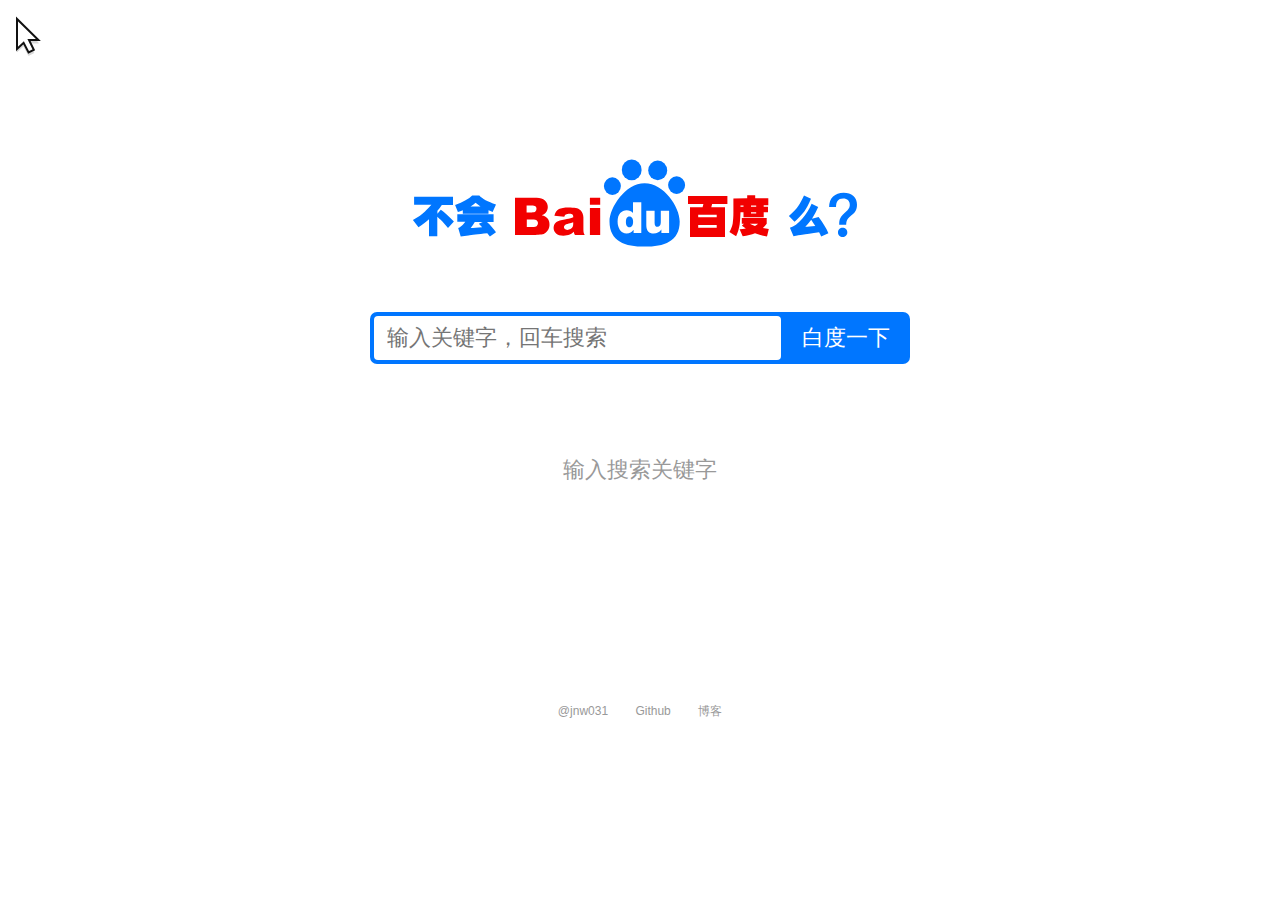
<file: index.html>
<!DOCTYPE html><meta charset=UTF-8><link rel="shortcu icon" href="./favicon.ico" type="image/x-icon" /><title>白度一下，你就知道</title><meta name=viewport content="width=600,user-scalable=no"><meta name=keywords content=不会百度么,你不会百度么,不会自己找嘛,到底咋整啊,大佬帮帮我啊,你到底会不会啊><meta name=referrer content=no-referrer><style>body,html{background:#fff}button,html,input{font:200 1em 微软雅黑,sans-serif}h1{background:url(./img/logo.svg) no-repeat;width:500px;height:120px;font-size:48px;line-height:120px;font-weight:600;text-align:center;margin:3em auto 1em;color:transparent;position:relative}h1:after{content:'';position:absolute;left:0;height:120px;width:280px;border-left:110px solid #fff;border-right:110px solid #fff;opacity:0;animation:in 2s ease}@keyframes in{50%,from{opacity:1}to{opacity:0}}form{background:#0076ff;border-radius:7px;position:relative;width:540px;margin:0 auto}form input{-webkit-appearance:none;border:0;margin:4px;font-size:22px;line-height:30px;padding:7px 13px;vertical-align:top;border-radius:4px;width:407px}form input:focus{outline:0}form input::-webkit-search-decoration{display:none}form button{position:absolute;right:0;font-size:22px;line-height:52px;margin:0;padding:0 20px;border:0;background:0 0;color:#fff;vertical-align:top;cursor:pointer}#提示文字{font-size:1.4em;text-align:center;color:#999;padding:3em 0 5em}#鼠标{background:url(./img/mouse.svg) no-repeat;width:30px;height:40px;position:absolute;top:1em;left:1em;z-index:0;pointer-events:none;transition:top 1s ease,left 1s ease}#鼠标 b{content:'';position:absolute;top:-25px;left:-25px;z-index:-1;border-radius:9em;box-shadow:0 0 0 7px rgba(0,0,0,.4);width:50px;height:50px;opacity:0}#鼠标.左键点击 b{animation:scale 1s ease}@keyframes scale{from{transform:scale(0);opacity:1}5%{opacity:1}to{transform:scale(3);opacity:0}}#{display:block;margin:0 auto;background:0 0;color:#369;border:0;cursor:pointer}#{background:#f8f8f8;padding:1em;margin:2em auto;max-width:600px;border-radius:4px;transition:opacity .5s ease}#输出结果:empty{opacity:0}#输出结果 h3,#输出结果 p{margin:0}#输出结果 h3{padding-bottom:10px}#输出结果 a{color:#0076ff;font-size:12px;display:inline-block;max-width:500px;white-space:nowrap;overflow:hidden;text-overflow:ellipsis}footer{padding:7em 0 4em;font-size:12px;text-align:center}footer a{display:inline-block;margin:0 1em;color:#999;text-decoration:none}</style><base target=_blank><h1>白度一下，你就知道</h1><form id=搜索框><input name=text type=search placeholder=输入关键字，回车搜索 autocomplete=off> <button>白度一下</button></form><p id=提示文字>输入搜索关键字<div id=鼠标><b></b></div><script>!function(){for(var t,n=encodeURIComponent,o=location.search.substr(1).split("&"),e=o.length,i={};e--;)t=o[e].split("="),i[t.shift()]=decodeURIComponent(t.join("="));i.ss;var s,c=function(t,n,o){var e=-1,i=function(){e++,item=t[e],item?n.call(e,item,i):o&&o()};i()},a=function(t,n){鼠标.style.cssText="top:"+t+"px;left:"+n+"px;"},f=function(t){提示文字.innerHTML=t},u=function(t,n){s=setTimeout(t,n)},r=搜索框.text,l=function(t){clearTimeout(s),r.value="",r.blur(),history.pushState({},t,location.pathname+"?s="+n(t)),a(搜索框.offsetTop+25,搜索框.offsetLeft+搜索框.offsetWidth/2),f("光标移至输入框，左键单击"),u(function(){鼠标.classList.add("左键点击"),u(function(){r.focus(),f("键入搜索关键字"),u(function(){鼠标.classList.remove("左键点击"),c(t.split(""),function(n,o){var e=this+1;r.value=t.substr(0,e),r.selectionStart=r.selectionEnd=e,u(o,50+250*Math.random())},function(){a(搜索框.offsetTop+25,搜索框.offsetLeft+搜索框.offsetWidth-60),f("点击「白度一下」按钮，进行搜索"),u(function(){鼠标.classList.add("左键点击"),f(""),u(function(){location.href="https://www.baidu.com/s?wd="+n(t)},700)},1200)})},800)},100)},1100)};搜索框.onsubmit=function(t){t.preventDefault();var n=r.value.replace(/^\s+|\s+$/g,"");if(!n)return r.focus(),void f("请正确输入搜索关键词");l(n)},停一停.onclick=function(){clearTimeout(s),停一停.innerHTML="在输入框输入关键字，再来点我",a(20,20);var t=r.value.replace(/^\s+|\s+$/g,"");if(!t)return r.focus(),void f("请正确输入搜索关键词");history.pushState({},"白度一下，你就知道","/");var o=location.origin+location.pathname+"?s="+n(t);输出结果.innerHTML='<h3>生成链接</h3><p>通用地址：<a href="'+o+'">'+o+"</a></p>"},i.s&&u(function(){l(i.s)},1e3);var p=document.body;!function(t){var n=document.createElement("script");n.src=t,n.onload=function(){p.removeChild(n)},p.appendChild(n)}("https://s95.cnzz.com/z_stat.php?id=1262857749&web_id=1262857749")}()</script><footer><a href=https://jnw031.cf>@jnw031</a> <a href=https://github.com/jnw031/>Github</a> <a href=https://blog.jnw031.cf>博客</a></footer>
</file>
